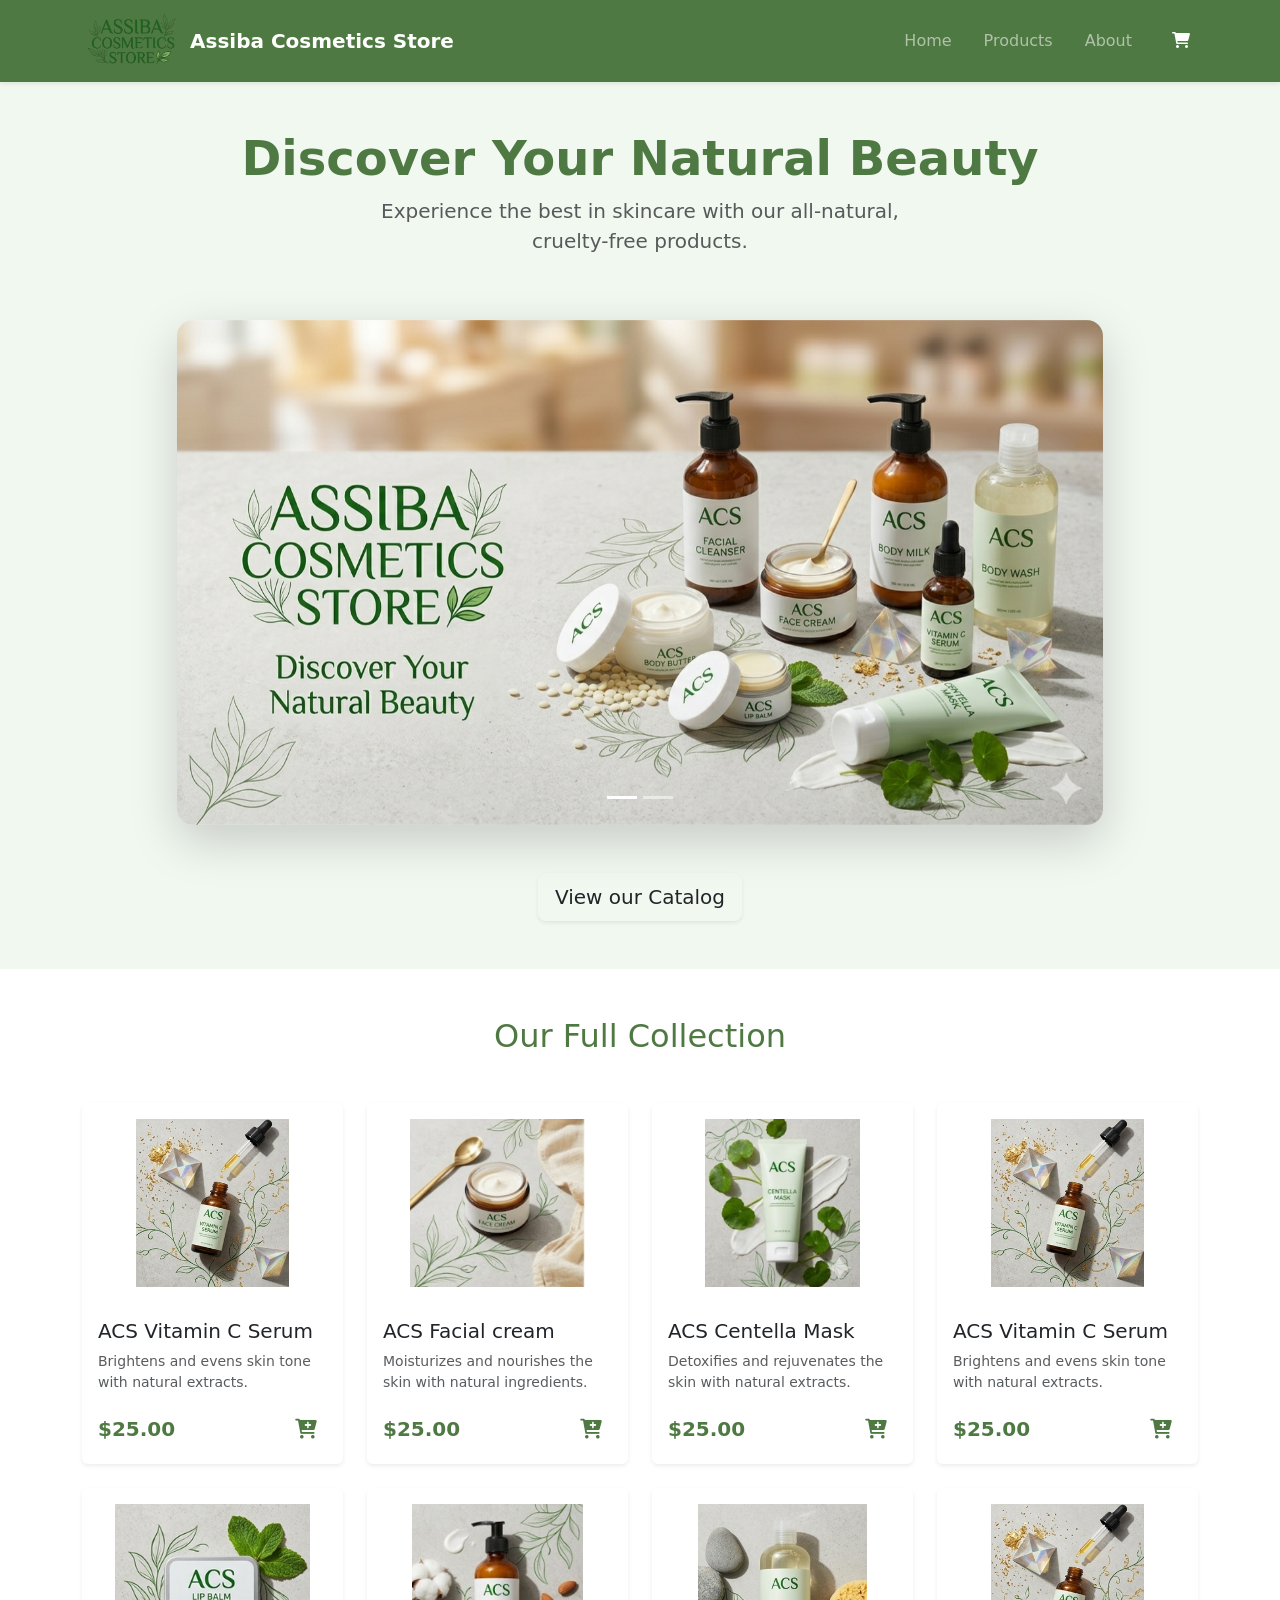
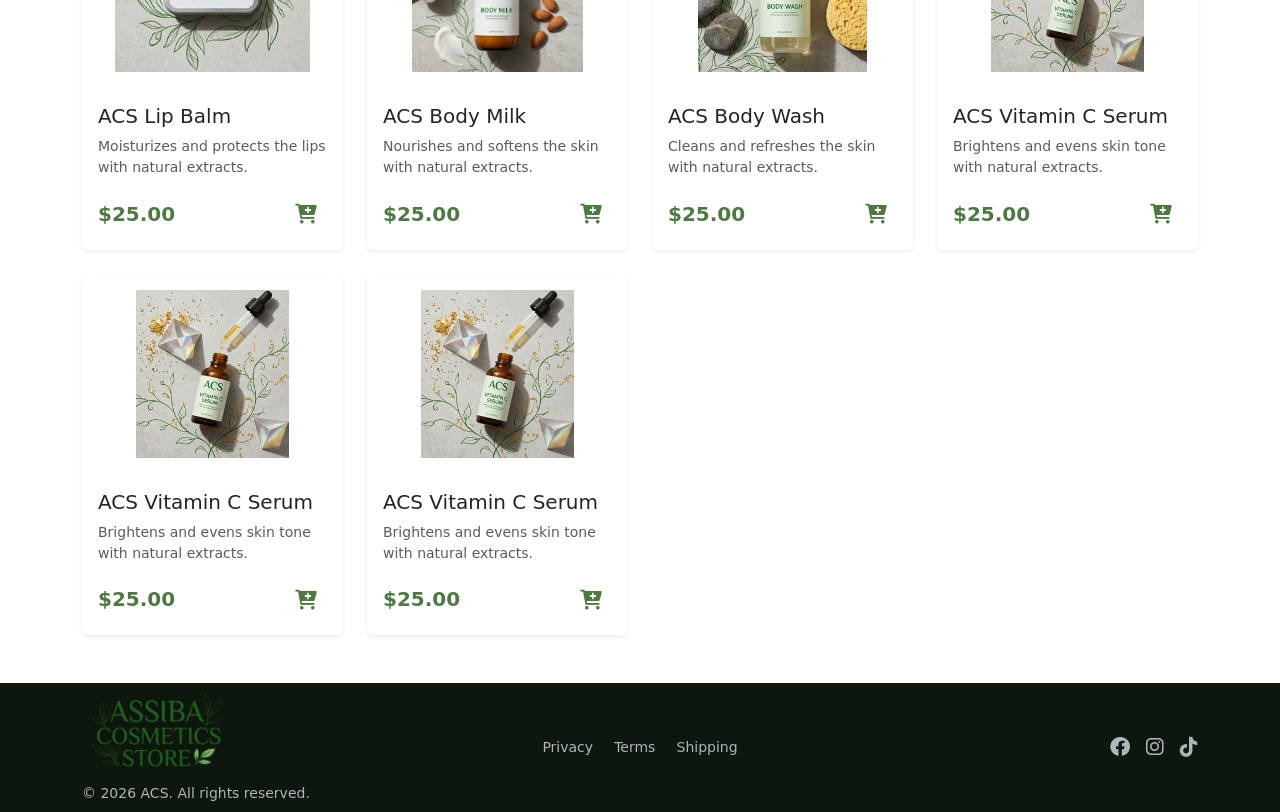
<file: index.html>
<!DOCTYPE html>
<html lang="en">  
<head>
    <meta charset="UTF-8">
    <meta name="viewport" content="width=device-width, initial-scale=1.0">
    <title>Assiba's Cosmetics Store </title>
    <!-- Google fonts -->
    <link href="https://fonts.googleapis.com/css2?family=Parisienne&display=swap" rel="stylesheet">
    <!-- css file -->
    <link rel="stylesheet" href="./style.css">
    <!-- Font Awesome -->
    <link rel="stylesheet" href="https://cdnjs.cloudflare.com/ajax/libs/font-awesome/6.0.0/css/all.min.css">
    <!-- Bootstrap CSS -->
    <link href="https://cdn.jsdelivr.net/npm/bootstrap@5.3.0/dist/css/bootstrap.min.css" rel="stylesheet">
    <!-- Bootstrap Icons -->
    <link href="https://cdn.jsdelivr.net/npm/bootstrap-icons@1.10.5/font/bootstrap-icons.css" rel="stylesheet">
    <script src="https://cdn.jsdelivr.net/npm/bootstrap@5.3.8/dist/js/bootstrap.bundle.min.js" integrity="sha384-FKyoEForCGlyvwx9Hj09JcYn3nv7wiPVlz7YYwJrWVcXK/BmnVDxM+D2scQbITxI" crossorigin="anonymous"></script>
</head>

<body>

    <header>
        <nav class="navbar navbar-expand-lg navbar-dark bg-acs-green sticky-top shadow-sm">
        <div class="container d-flex align-items-center">
            
            <button class="navbar-toggler border-0 shadow-none" type="button" 
                    data-bs-toggle="offcanvas" data-bs-target="#acsSidebar" 
                    aria-controls="acsSidebar" aria-label="Toggle navigation">
            <i class="fa-solid fa-bars nav-icon text-white"></i>
            </button>

            <a class="navbar-brand d-flex align-items-center fw-bold mx-auto mx-lg-0" href="#">
            <img src="./images/acs-logo-removebg-preview.png" alt="ACS Logo" 
                class="d-none d-lg-block me-2" style="width: 100px;">
            <span>Assiba Cosmetics Store</span>
            </a>

            <div class="offcanvas offcanvas-start bg-acs-green text-white" tabindex="-1" id="acsSidebar" aria-labelledby="acsSidebarLabel">
            <div class="offcanvas-header border-bottom border-light border-opacity-10">
                <img src="./images/acs-logo-removebg-preview.png" alt="ACS Logo" id="acsSidebarLabel" style="width: 100px;">
                <button type="button" class="btn-close btn-close-white shadow-none" data-bs-dismiss="offcanvas" aria-label="Close"></button>
            </div>
            
            <div class="offcanvas-body">
                <ul class="navbar-nav ms-auto mb-2 mb-lg-0">
                <li class="nav-item">
                    <a class="nav-link px-lg-3" href="#">Home</a>
                </li>
                <li class="nav-item">
                    <a class="nav-link px-lg-3" href="#products">Products</a>
                </li>
                <li class="nav-item">
                    <a class="nav-link px-lg-3" href="#about">About</a>
                </li>
                <li class="nav-item d-lg-none">
                    <a class="nav-link d-flex justify-content-between align-items-center" href="#cart">
                    <span>Cart</span>
                    <i class="fa-solid fa-shopping-cart"></i>
                    </a>
                </li>
                </ul>
            </div>
            </div>

            <div class="cart-container ms-lg-3">
            <a href="#" class="text-white p-2 text-decoration-none">
                <i class="fa-solid fa-shopping-cart nav-icon"></i>
            </a>
            </div>

        </div>
        </nav>        
    </header>
    <main>

        <section id="hero" class="bg-acs-light-green py-5">
        <div class="container">
            
            <div class="row justify-content-center text-center mb-5">
            <div class="col-lg-10">
                <h1 class="display-5 fw-bold text-acs ">Discover Your Natural Beauty</h1>
                <p class="lead text-muted mx-auto" style="max-width: 600px;">
                Experience the best in skincare with our all-natural, cruelty-free products.
                </p>
            </div>
            </div>

            <div class="row justify-content-center">
                <div class="col-12 col-lg-10">
                    <div  class="carousel slide carousel-fade" data-bs-ride="carousel">
                    
                    <div class="carousel-inner rounded-4 shadow-lg border-hidden"> 
                        <div class="carousel-item active">
                            <div class="gallery-img-container">
                                <img src="./images/acs-slide1.png" class="d-block w-100" alt="Slide 1">
                            </div>
                        </div>
                        
                        <div class="carousel-item">
                            <div class="gallery-img-container">
                                <img src="./images/acs-slide2.png" class="d-block w-100" alt="Slide 2">
                            </div>
                        </div>
                    </div>

                    <div class="carousel-indicators custom-progress-bar mt-4">
                        <button type="button" data-bs-target="#heroCarousel" data-bs-slide-to="0" class="active"></button>
                        <button type="button" data-bs-target="#heroCarousel" data-bs-slide-to="1"></button>
                    </div>

                    </div>
                </div>
            </div>

            <div class="row mt-5">
            <div class="col-12 text-center">
                <a href="#products" class="btn btn-acs btn-lg shadow-sm">View our Catalog</a>
            </div>
            </div>

        </div>
        </section>

        <section id="products" class="py-5">
            <div class="container">
                <h2 class="text-center text-acs mb-5">Our Full Collection</h2>
                <div class="row g-4">

                <!-- each product  -->
                    <div class="col-6 col-md-6 col-lg-3">
                        <div class="card h-100 border-0 shadow-sm product-card">
                            <div class="img-wrapper">
                                <img src="./images/acs-serum.png" class="card-img-top p-3 " alt="ACS Vitamin C Serum">
                            </div>
                            <div class="card-body d-flex flex-column">
                                <h5 class="card-title">ACS Vitamin C Serum</h5>
                                <p class="card-text text-muted small">Brightens and evens skin tone with natural extracts.</p>
                                <div class="mt-auto d-flex justify-content-between align-items-center">
                                    <span class="fw-bold fs-5 text-acs">$25.00</span>
                                    <a href="#" class="text-acs fs-4"><i class="fa-solid fa-cart-plus"></i></a>
                                </div>
                            </div>
                        </div>
                    </div>
                <!-- end of each product -->

                <!-- each product  -->
                    <div class="col-6 col-md-6 col-lg-3">
                        <div class="card h-100 border-0 shadow-sm product-card">
                            <div class="img-wrapper">
                                <img src="./images/acs-facial-cream.png" class="card-img-top p-3 " alt="ACS Facial cream">
                            </div>
                            <div class="card-body d-flex flex-column">
                                <h5 class="card-title">ACS Facial cream</h5>
                                <p class="card-text text-muted small">Moisturizes and nourishes the skin with natural ingredients.</p>
                                <div class="mt-auto d-flex justify-content-between align-items-center">
                                    <span class="fw-bold fs-5 text-acs">$25.00</span>
                                    <a href="#" class="text-acs fs-4"><i class="fa-solid fa-cart-plus"></i></a>
                                </div>
                            </div>
                        </div>
                    </div>
                <!-- end of each product -->

                <!-- each product  -->
                    <div class="col-6 col-md-6 col-lg-3">
                        <div class="card h-100 border-0 shadow-sm product-card">
                            <div class="img-wrapper">
                                <img src="./images/acs-centella-mask.png" class="card-img-top p-3 " alt="ACS Centella Mask">
                            </div>
                            <div class="card-body d-flex flex-column">
                                <h5 class="card-title">ACS Centella Mask</h5>
                                <p class="card-text text-muted small">Detoxifies and rejuvenates the skin with natural extracts.</p>
                                <div class="mt-auto d-flex justify-content-between align-items-center">
                                    <span class="fw-bold fs-5 text-acs">$25.00</span>
                                    <a href="#" class="text-acs fs-4"><i class="fa-solid fa-cart-plus"></i></a>
                                </div>
                            </div>
                        </div>
                    </div>
                <!-- end of each product -->

                <!-- each product  -->
                    <div class="col-6 col-md-6 col-lg-3">
                        <div class="card h-100 border-0 shadow-sm product-card">
                            <div class="img-wrapper">
                                <img src="./images/acs-serum.png" class="card-img-top p-3 " alt="ACS Vitamin C Serum">
                            </div>
                            <div class="card-body d-flex flex-column">
                                <h5 class="card-title">ACS Vitamin C Serum</h5>
                                <p class="card-text text-muted small">Brightens and evens skin tone with natural extracts.</p>
                                <div class="mt-auto d-flex justify-content-between align-items-center">
                                    <span class="fw-bold fs-5 text-acs">$25.00</span>
                                    <a href="#" class="text-acs fs-4"><i class="fa-solid fa-cart-plus"></i></a>
                                </div>
                            </div>
                        </div>
                    </div>
                <!-- end of each product -->
                
                <!-- each product  -->
                    <div class="col-6 col-md-6 col-lg-3">
                        <div class="card h-100 border-0 shadow-sm product-card">
                            <div class="img-wrapper">
                                <img src="./images/acs-lip-balm.png" class="card-img-top p-3" alt="ACS Lip Balm">
                            </div>
                            <div class="card-body d-flex flex-column">
                                <h5 class="card-title">ACS Lip Balm</h5>
                                <p class="card-text text-muted small">Moisturizes and protects the lips with natural extracts.</p>
                                <div class="mt-auto d-flex justify-content-between align-items-center">
                                    <span class="fw-bold fs-5 text-acs">$25.00</span>
                                    <a href="#" class="text-acs fs-4"><i class="fa-solid fa-cart-plus"></i></a>
                                </div>
                            </div>
                        </div>
                    </div>
                <!-- end of each product -->

                <!-- each product  -->
                    <div class="col-6 col-md-6 col-lg-3">
                        <div class="card h-100 border-0 shadow-sm product-card">
                            <div class="img-wrapper">
                                <img src="./images/acs-body-milk.png" class="card-img-top p-3" alt="ACS Body Milk">
                            </div>
                            <div class="card-body d-flex flex-column">
                                <h5 class="card-title">ACS Body Milk</h5>
                                <p class="card-text text-muted small">Nourishes and softens the skin with natural extracts.</p>
                                <div class="mt-auto d-flex justify-content-between align-items-center">
                                    <span class="fw-bold fs-5 text-acs">$25.00</span>
                                    <a href="#" class="text-acs fs-4"><i class="fa-solid fa-cart-plus"></i></a>
                                </div>
                            </div>
                        </div>
                    </div>
                <!-- end of each product -->
                
                <!-- each product  -->
                    <div class="col-6 col-md-6 col-lg-3">
                        <div class="card h-100 border-0 shadow-sm product-card">
                            <div class="img-wrapper">
                                <img src="./images/acs-body-wash.png" class="card-img-top p-3" alt="ACS Body Wash">
                            </div>
                            <div class="card-body d-flex flex-column">
                                <h5 class="card-title">ACS Body Wash</h5>
                                <p class="card-text text-muted small">Cleans and refreshes the skin with natural extracts.</p>
                                <div class="mt-auto d-flex justify-content-between align-items-center">
                                    <span class="fw-bold fs-5 text-acs">$25.00</span>
                                    <a href="#" class="text-acs fs-4"><i class="fa-solid fa-cart-plus"></i></a>
                                </div>
                            </div>
                        </div>
                    </div>
                <!-- end of each product -->
                
                <!-- each product  -->
                    <div class="col-6 col-md-6 col-lg-3">
                        <div class="card h-100 border-0 shadow-sm product-card">
                            <div class="img-wrapper">
                                <img src="./images/acs-serum.png" class="card-img-top p-3" alt="ACS Vitamin C Serum">
                            </div>
                            <div class="card-body d-flex flex-column">
                                <h5 class="card-title">ACS Vitamin C Serum</h5>
                                <p class="card-text text-muted small">Brightens and evens skin tone with natural extracts.</p>
                                <div class="mt-auto d-flex justify-content-between align-items-center">
                                    <span class="fw-bold fs-5 text-acs">$25.00</span>
                                    <a href="#" class="text-acs fs-4"><i class="fa-solid fa-cart-plus"></i></a>
                                </div>
                            </div>
                        </div>
                    </div>
                <!-- end of each product -->

                <!-- each product  -->
                    <div class="col-6 col-md-6 col-lg-3">
                        <div class="card h-100 border-0 shadow-sm product-card">
                            <div class="img-wrapper">
                                <img src="./images/acs-serum.png" class="card-img-top p-3" alt="ACS Vitamin C Serum">
                            </div>
                            <div class="card-body d-flex flex-column">
                                <h5 class="card-title">ACS Vitamin C Serum</h5>
                                <p class="card-text text-muted small">Brightens and evens skin tone with natural extracts.</p>
                                <div class="mt-auto d-flex justify-content-between align-items-center">
                                    <span class="fw-bold fs-5 text-acs">$25.00</span>
                                    <a href="#" class="text-acs fs-4"><i class="fa-solid fa-cart-plus"></i></a>
                                </div>
                            </div>
                        </div>
                    </div>
                <!-- end of each product -->

                <!-- each product  -->
                    <div class="col-6 col-md-6 col-lg-3">
                        <div class="card h-100 border-0 shadow-sm product-card">
                            <div class="img-wrapper">
                                <img src="./images/acs-serum.png" class="card-img-top p-3" alt="ACS Vitamin C Serum">
                            </div>
                            <div class="card-body d-flex flex-column">
                                <h5 class="card-title">ACS Vitamin C Serum</h5>
                                <p class="card-text text-muted small">Brightens and evens skin tone with natural extracts.</p>
                                <div class="mt-auto d-flex justify-content-between align-items-center">
                                    <span class="fw-bold fs-5 text-acs">$25.00</span>
                                    <a href="#" class="text-acs fs-4"><i class="fa-solid fa-cart-plus"></i></a>
                                </div>
                            </div>
                        </div>
                    </div>
                <!-- end of each product -->

                </div>
            </div>
        </section>
    </main>

    <footer class="py-2 bg-acs-dark text-white">
    <div class="container">
        <div class="row gy-4 align-items-center">
        
        <div class="col-md-4 text-center text-md-start ">
            <img src="./images/acs-logo-removebg-preview.png" alt="Assiba Cosmetics Store Logo" class="mb-2" style="width: 150px;">
            <p class="small text-acs-grey mb-0">
            &copy; 2026 ACS. All rights reserved.
            </p>
        </div>

        <div class="col-md-4 text-center">
            <ul class="list-inline mb-0">
            <li class="list-inline-item mx-2"><a href="#" class="text-acs-grey text-decoration-none small">Privacy</a></li>
            <li class="list-inline-item mx-2"><a href="#" class="text-acs-grey text-decoration-none small">Terms</a></li>
            <li class="list-inline-item mx-2"><a href="#" class="text-acs-grey text-decoration-none small">Shipping</a></li>
            </ul>
        </div>

        <div class="col-md-4 text-center text-md-end">
            <div class="d-flex justify-content-center justify-content-md-end gap-3 fs-5">
            <a href="#" class="text-acs-grey footer-link"><i class="fa-brands fa-facebook"></i></a>
            <a href="#" class="text-acs-grey footer-link"><i class="fa-brands fa-instagram"></i></a>
            <a href="#" class="text-acs-grey footer-link"><i class="fa-brands fa-tiktok"></i></a>
            </div>
        </div>

        </div>
    </div>
    </footer>

</body>

</html>
</html>
</file>
<file: style.css>
/* Brand Colors  and text style*/
:root {
  --acs-green: #4F7942; 
  --acs-white: #ffffff;
  --acs-light-green: #f1f8f0;
}

.bg-acs-green {
  background-color: var(--acs-green) !important;
}
.bg-acs-light-green {
  background-color: var(--acs-light-green) !important;
}
.bg-acs-dark {
  background-color: #0d170d !important; /* A very dark, sophisticated forest green */
}

.text-acs {
  color: var(--acs-green) !important; 
}
.text-acs-light-green {
  color: var(--acs-light-green) !important; 
}
.text-acs-grey {
  color: #adb5bd !important; /* Light grey for the copyright text */
}

/* header - navigation */
@media (max-width: 991.98px) {
  /* This ensures the toggler and cart take up the same space to center the brand name */
  .navbar-toggler, .cart-container {
    width: 50px; 
    display: flex;
    justify-content: center;
  }
}
.offcanvas {
    height: auto !important;
    max-height: 100vh;
}



/* Products */
#products img {
    object-fit: contain;
    height : 200px;
}
.product-card:hover {
    transform: translateY(-5px);
    box-shadow: 0 4px 8px rgba(0, 0, 0, 0.2);
    background-color: var(--acs-light-green);
}

#products .fa-cart-plus {
    font-size: 1.2rem;
    color: var(--acs-green);
    transition: all 0.3s ease;
    cursor: pointer;
    padding: 10px;
    border-radius: 50%; /* Makes the hover area a circle */
}


#products .fa-cart-plus:hover {
    background-color: var(--acs-light-green); /* Subtle background highlight */
    color: var(--acs-dark);                   /* Darken the icon color */
    transform: translateY(-3px) scale(1.1);   /* Lift it up and grow it slightly */
    box-shadow: 0 4px 10px rgba(0, 0, 0, 0.1); /* Soft shadow for depth */
}




/* Footer styling */
.footer-link {
  transition: transform 0.3s ease, color 0.3s ease;
}

.footer-link:hover {
  color: #a3cfbb !important; /* Mint green on hover */
  transform: translateY(-3px);
  display: inline-block;
}

/* Ensure links in the middle also have a nice hover */
footer ul li a:hover {
  color: #a3cfbb !important;
}
</file>
